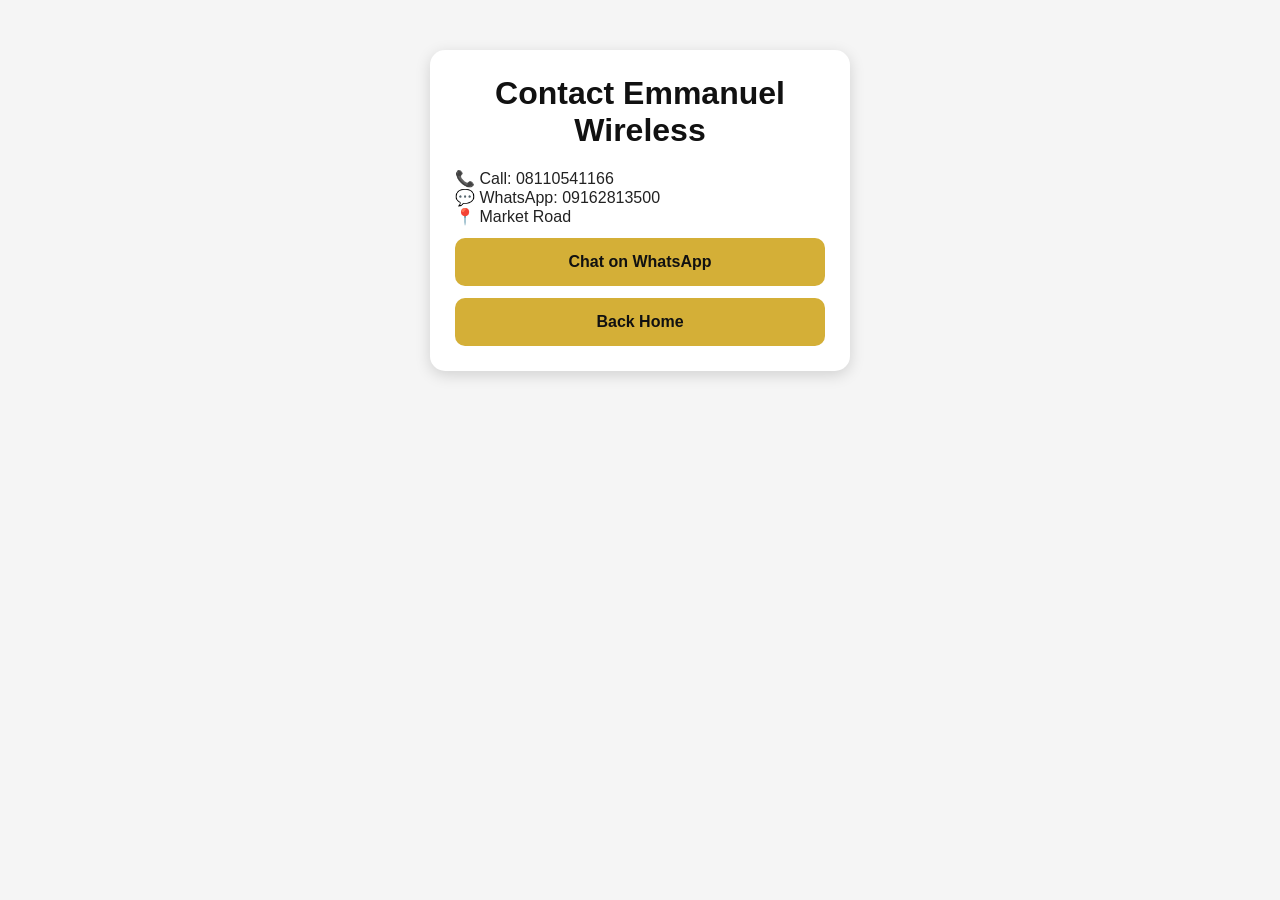
<file: contact.html>
<!DOCTYPE html>
<html lang="en">
<head>
<meta charset="UTF-8">
<meta name="viewport" content="width=device-width, initial-scale=1.0">
<title>Contact Emmanuel Wireless</title>
<link rel="stylesheet" href="style.css">
</head>

<body>

<div class="login-box">

<h1>Contact Emmanuel Wireless</h1>

<p>📞 Call: 08110541166</p>

<p>💬 WhatsApp: 09162813500</p>

<p>📍 Market Road</p>

<button onclick="window.open('https://wa.me/2349162813500?text=Hello Emmanuel Wireless, I need a website.')">
Chat on WhatsApp
</button>

<button onclick="window.location.href='home.html'">
Back Home
</button>

</div>

</body>
</html>
</file>
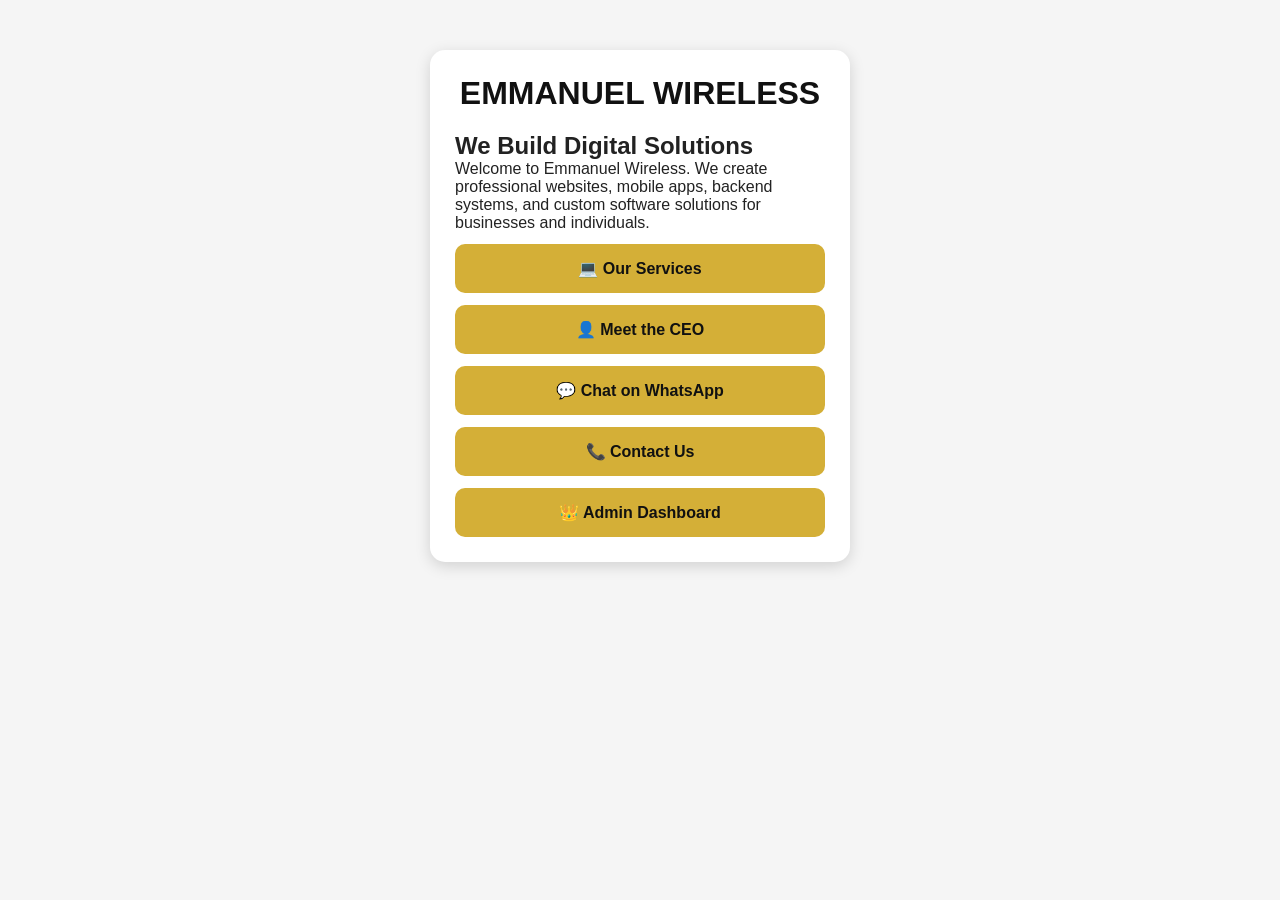
<file: home.html>
<!DOCTYPE html>
<html lang="en">
<head>
<meta charset="UTF-8">
<meta name="viewport" content="width=device-width, initial-scale=1.0">
<title>Emmanuel Wireless</title>
<link rel="stylesheet" href="style.css">
</head>

<body>

<div class="login-box">

<h1>EMMANUEL WIRELESS</h1>

<h2>We Build Digital Solutions</h2>

<p>
Welcome to Emmanuel Wireless.
We create professional websites, mobile apps, backend systems, and custom software solutions for businesses and individuals.
</p>

<button onclick="window.location.href='services.html'">
💻 Our Services
</button>

<button onclick="window.location.href='profile.html'">
👤 Meet the CEO
</button>

<button onclick="window.open('https://wa.me/2349162813500?text=Hello Emmanuel Wireless, I need a website.')">
💬 Chat on WhatsApp
</button>

<button onclick="window.location.href='contact.html'">
📞 Contact Us
</button>

<button onclick="window.location.href='admin.html'">
👑 Admin Dashboard
</button>

</div>

</body>
</html>
</file>
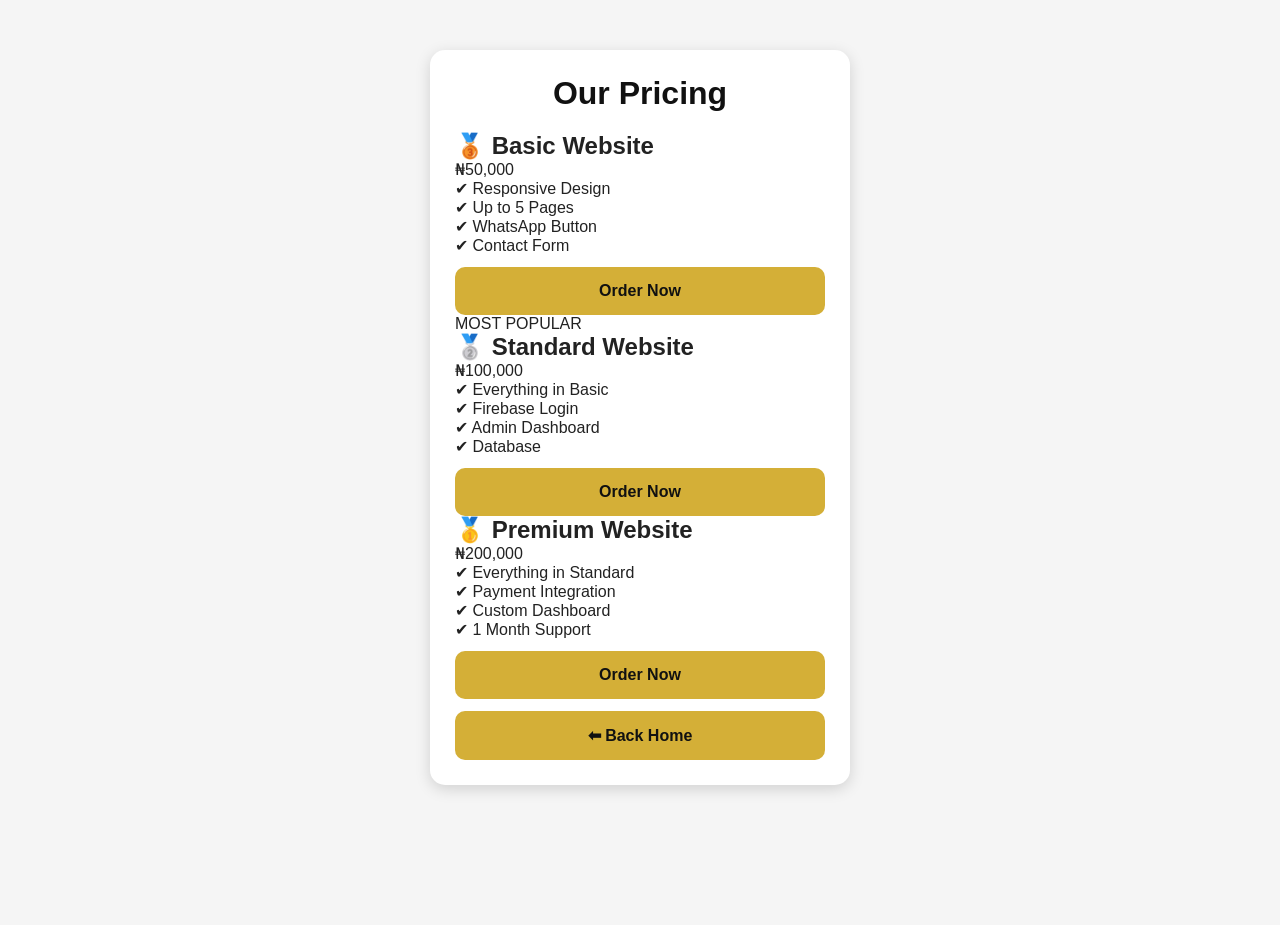
<file: services.html>
<!DOCTYPE html>
<html>
<head>
<meta charset="UTF-8">
<meta name="viewport" content="width=device-width, initial-scale=1.0">
<title>Pricing</title>
<link rel="stylesheet" href="style.css">
</head>

<body>

<div class="login-box">

<h1>Our Pricing</h1>

<div class="price-card">
<h2>🥉 Basic Website</h2>
<div class="price">₦50,000</div>

<p class="feature">✔ Responsive Design</p>
<p class="feature">✔ Up to 5 Pages</p>
<p class="feature">✔ WhatsApp Button</p>
<p class="feature">✔ Contact Form</p>

<button onclick="window.open('https://wa.me/2349162813500?text=I want the Basic Website Package')">
Order Now
</button>

</div>

<div class="price-card">

<div class="popular">MOST POPULAR</div>

<h2>🥈 Standard Website</h2>

<div class="price">₦100,000</div>

<p class="feature">✔ Everything in Basic</p>
<p class="feature">✔ Firebase Login</p>
<p class="feature">✔ Admin Dashboard</p>
<p class="feature">✔ Database</p>

<button onclick="window.open('https://wa.me/2349162813500?text=I want the Standard Website Package')">
Order Now
</button>

</div>

<div class="price-card">

<h2>🥇 Premium Website</h2>

<div class="price">₦200,000</div>

<p class="feature">✔ Everything in Standard</p>
<p class="feature">✔ Payment Integration</p>
<p class="feature">✔ Custom Dashboard</p>
<p class="feature">✔ 1 Month Support</p>

<button onclick="window.open('https://wa.me/2349162813500?text=I want the Premium Website Package')">
Order Now
</button>

</div>

<button onclick="location.href='home.html'">
⬅ Back Home
</button>

</div>

</body>
</html>
</file>
<file: style.css>
/* ==========================
   EMMANUEL WIRELESS V2
   ========================== */

*{
margin:0;
padding:0;
box-sizing:border-box;
font-family:Arial,sans-serif;
}

body{
background:#f5f5f5;
color:#222;
padding-bottom:90px;
}

/* HEADER */

.top-bar{
display:flex;
justify-content:space-between;
align-items:center;
padding:18px;
background:#111;
color:#D4AF37;
box-shadow:0 2px 8px rgba(0,0,0,.2);
}

.menu-btn,
.profile-icon{
font-size:28px;
cursor:pointer;
}

.logo-text h2{
font-size:22px;
}

.logo-text p{
font-size:13px;
color:#ddd;
}

/* WELCOME */

.welcome-card{
margin:18px;
padding:20px;
background:#111;
color:white;
border-radius:15px;
box-shadow:0 5px 12px rgba(0,0,0,.15);
}

.welcome-card h2{
color:#D4AF37;
margin-bottom:10px;
}

/* ANNOUNCEMENT */

.announcement-card{
margin:18px;
padding:20px;
background:white;
border-left:6px solid #D4AF37;
border-radius:15px;
box-shadow:0 4px 12px rgba(0,0,0,.1);
}

.announcement-card h2{
margin-bottom:10px;
color:#111;
}

.announcement-card p{
line-height:1.6;
}

/* GRID */

.service-grid{
display:grid;
grid-template-columns:repeat(2,1fr);
gap:15px;
padding:18px;
}

.service-card{
background:white;
padding:25px 15px;
text-align:center;
border-radius:15px;
cursor:pointer;
box-shadow:0 4px 12px rgba(0,0,0,.1);
transition:.3s;
}

.service-card:hover{
background:#D4AF37;
color:#111;
transform:translateY(-5px);
}

.service-card h3{
margin-top:12px;
font-size:18px;
}

/* BUTTONS */

button{
width:100%;
padding:15px;
background:#D4AF37;
color:#111;
border:none;
border-radius:10px;
font-size:16px;
font-weight:bold;
cursor:pointer;
margin-top:12px;
}

button:hover{
background:#b8901e;
}

/* LOGIN */

.login-box{
width:90%;
max-width:420px;
margin:50px auto;
background:white;
padding:25px;
border-radius:15px;
box-shadow:0 4px 15px rgba(0,0,0,.15);
}

.login-box h1{
text-align:center;
margin-bottom:20px;
color:#111;
}

input,
textarea{
width:100%;
padding:15px;
margin:10px 0;
border:1px solid #ccc;
border-radius:10px;
font-size:15px;
}

a{
color:#D4AF37;
text-decoration:none;
font-weight:bold;
}

/* BOTTOM NAV */

.bottom-nav{
position:fixed;
bottom:0;
left:0;
right:0;
height:65px;
background:#111;
display:flex;
justify-content:space-around;
align-items:center;
}

.bottom-nav a{
color:#D4AF37;
text-decoration:none;
font-weight:bold;
font-size:15px;
}

/* MOBILE */

@media(max-width:600px){

.service-grid{
grid-template-columns:1fr 1fr;
}

.top-bar{
padding:15px;
}

.logo-text h2{
font-size:18px;
}

}
</file>
